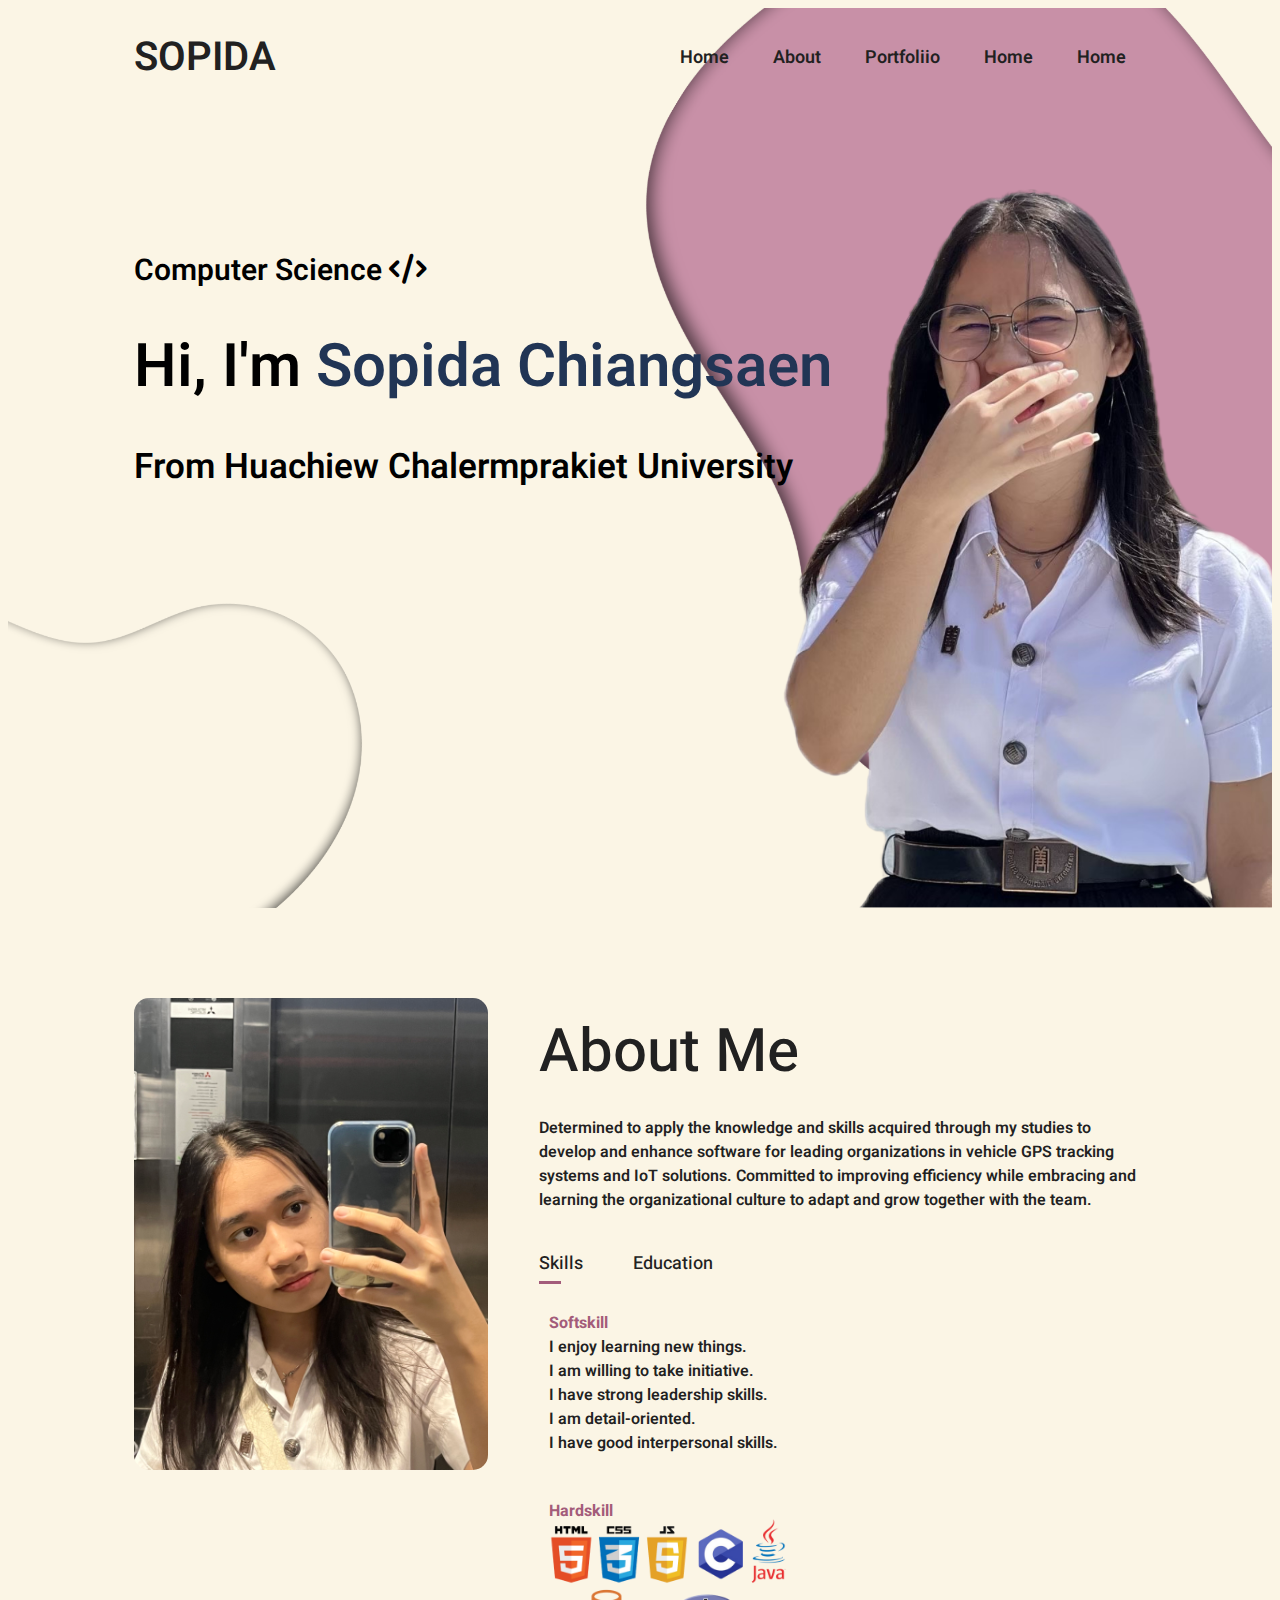
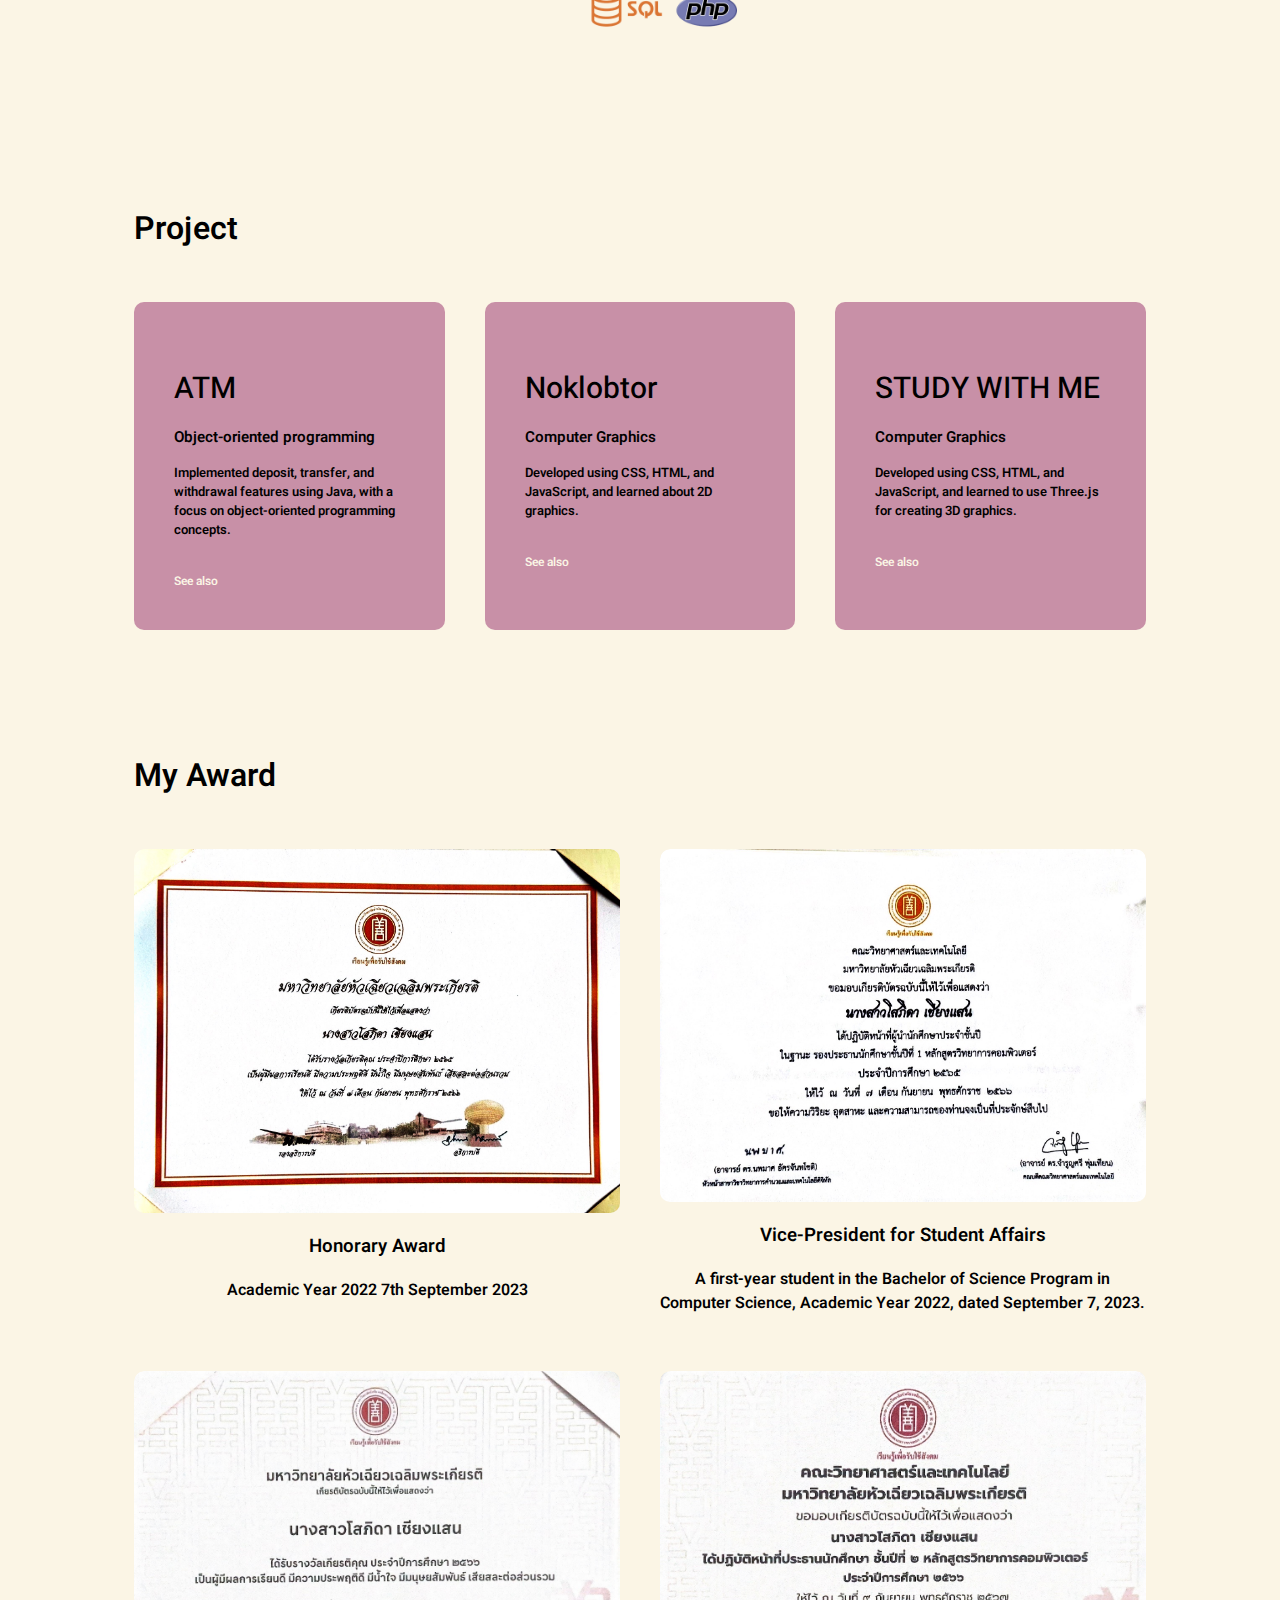
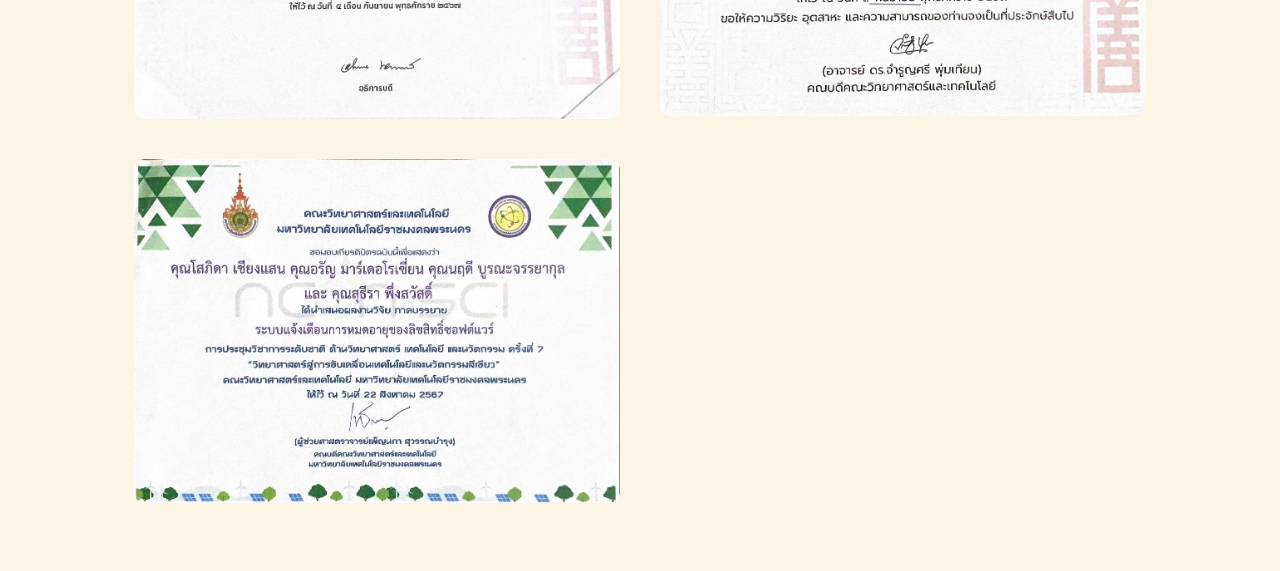
<file: index.html>
<!DOCTYPE html>
<html lang="en">
<head>
    <meta charset="UTF-8">
    <meta name="viewport" content="width=device-width, initial-scale=1.0">
    <title>Document</title>
    <link rel="stylesheet" href="style2.css">
    <link rel="stylesheet" href="https://cdnjs.cloudflare.com/ajax/libs/font-awesome/6.7.2/css/all.min.css" integrity="sha512-Evv84Mr4kqVGRNSgIGL/F/aIDqQb7xQ2vcrdIwxfjThSH8CSR7PBEakCr51Ck+w+/U6swU2Im1vVX0SVk9ABhg==" crossorigin="anonymous" referrerpolicy="no-referrer" />
</head>
<body>
    <div id="header">
        <div class="container">
            <nav>
                <a class="logo" href="#">SOPIDA</a>
                <ul>
                    <li><a href="">Home</a></li>
                    <li><a href="">About</a></li>
                    <li><a href="">Portfoliio</a></li>
                    <li><a href="">Home</a></li>
                    <li><a href="">Home</a></li>
                </ul>
            </nav>
            <div class="header-text">
                
                <p>Computer Science <i class="fa-solid fa-code"></i> </p>
                <h1>Hi, I'm <span>Sopida Chiangsaen </span></h1>
                <h2 style="margin-top: -10px;">From Huachiew Chalermprakiet University</h2>
               
            </div>
        </div>
        </div>

        <!-- about -->
        <div id="about">
            <div class="container">
                <div class="row">
                    <div class="about-col-1">
                        <img src="img/me2.jpg" >
                    </div>
                    <div class="about-col-2">
                        <h1 class="sub-title">About Me</h1>
                        <p style="margin-top:-20px;">Determined to apply the knowledge and skills acquired through my studies to develop and enhance software for leading organizations in vehicle GPS tracking systems and IoT solutions. Committed to improving efficiency while embracing and learning the organizational culture to adapt and grow together with the team.
                        </p>
                        <div class="tab-title">
                            <p class="tab-links active-link" onclick="opentab('skills')">Skills</p>
                            <p class="tab-links" onclick="opentab('education')">Education</p>
                        </div>

                        <div class="tab-contents active-tab" id="skills" style="margin-top: -4%; margin-left: -5%;">
                            <ul>
                              
                                <li ><span>Softskill</span><br> I enjoy learning new things.
                                <br>  I am willing to take initiative.
                                <br>    I have strong leadership skills.
                                <br>    I am detail-oriented.
                                <br>I have good interpersonal skills.</li>
                                        <br>
                                <li ><span>Hardskill</span><br><img src="img/code.png" style="width: 40%; margin-top: -2%;"  > </li>

                            </ul>
                        </div>

                        <div class="tab-contents" id="education" style="margin-top: -4%; margin-left: -5%;">
                            <ul>
                              
                                <li ><span>Grade 7-9</span><br> Chonburi Sukkhabot School
                                <br>
                                Science-Mathematics Program
                                </li>
                                
                                <li ><span>Grade 10-12</span><br>Chonburi Sukkhabot School 
                                <br>
                                English-Korean Program
                                </li>

                                <li ><span>Now</span><br>Huachiew Chalermprakiet University 
                                    <br>
                                    Faculty of Science and Technology
                                    <br>
                                    majoring in Computer Science
                                    <br>
                                    GPA:3.44
                                </li>

                            </ul>
                        </div>
                    </div>
                </div>
            </div>
        </div>

        <!-- -----------Project-------------- -->
        <div id="project">
            <div class="container">
                <h1 class="sab-title">Project</h1>
                <div class="project-list">
                    <div>
                        <h2>ATM</h2>
                        <h3>Object-oriented programming</h3>
                        <p>Implemented deposit, transfer, and withdrawal features using Java, with a focus on object-oriented programming concepts.</p> 
                        <a href="https://github.com/Sopida145/ATMJavaFinal">See also</a>
                     </div>

                    <div>
                       <h2>Noklobtor</h2>
                       <h3>Computer Graphics</h3>
                       <p>Developed using CSS, HTML, and JavaScript, and learned about 2D graphics.</p> 
                       <a href="https://github.com/nutkamonmano/noklobtor1">See also</a>
                    </div>
                    
                     <div>
                        <h2>STUDY WITH ME</h2>
                        <h3>Computer Graphics</h3>
                        <p>Developed using CSS, HTML, and JavaScript, and learned to use Three.js for creating 3D graphics.</p> 
                        <a href="https://github.com/Sopida145/Study-With-Me-3D-Project">See also</a>
                     </div>
                </div>

            </div>
        </div>
 <!-- ------------Portfoliio-------------    -->
 <div id="Portfoliio">
    <div class="container">
        <h1 class="sab-title">My Award</h1>
        <div class="Award-list">
            <div class="Award">
                <img src="img/A1.1.jpg">
                <div class="layer">
                    <h3>Honorary Award</h3>
                    <p>Academic Year 2022 7th September 2023</p>
                </div>
            </div>
            <div class="Award">
                <img src="img/A2.2.jpg">
                <div class="layer">
                    <h3>Vice-President for Student Affairs</h3>
                    <p>A first-year student in the Bachelor of Science Program in Computer Science, Academic Year 2022, dated September 7, 2023.</p>
                </div>
            </div>
            <div class="Award">
                <img src="img/A3.jpg">
            </div>
            <div class="Award">
                <img src="img/A4.jpg">
            </div>
            <div class="Award">
                <img src="img/A5.jpg">
            </div>


        </div>
    </div>
</div>


        <script>
            var tablinks = document.getElementsByClassName("tab-links");
            var tabcontens = document.getElementsByClassName("tab-contents");
            function opentab(tabname){
                for(tablink of tablinks){
                    tablink.classList.remove("active-link");
                }
                for(tabconten of tabcontens){
                    tabconten.classList.remove("active-tab");
                }
                event.currentTarget.classList.add("active-link");
                document.getElementById(tabname).classList.add("active-tab");
               
            }

            
        </script>
    
    
</body>
</html>
</file>
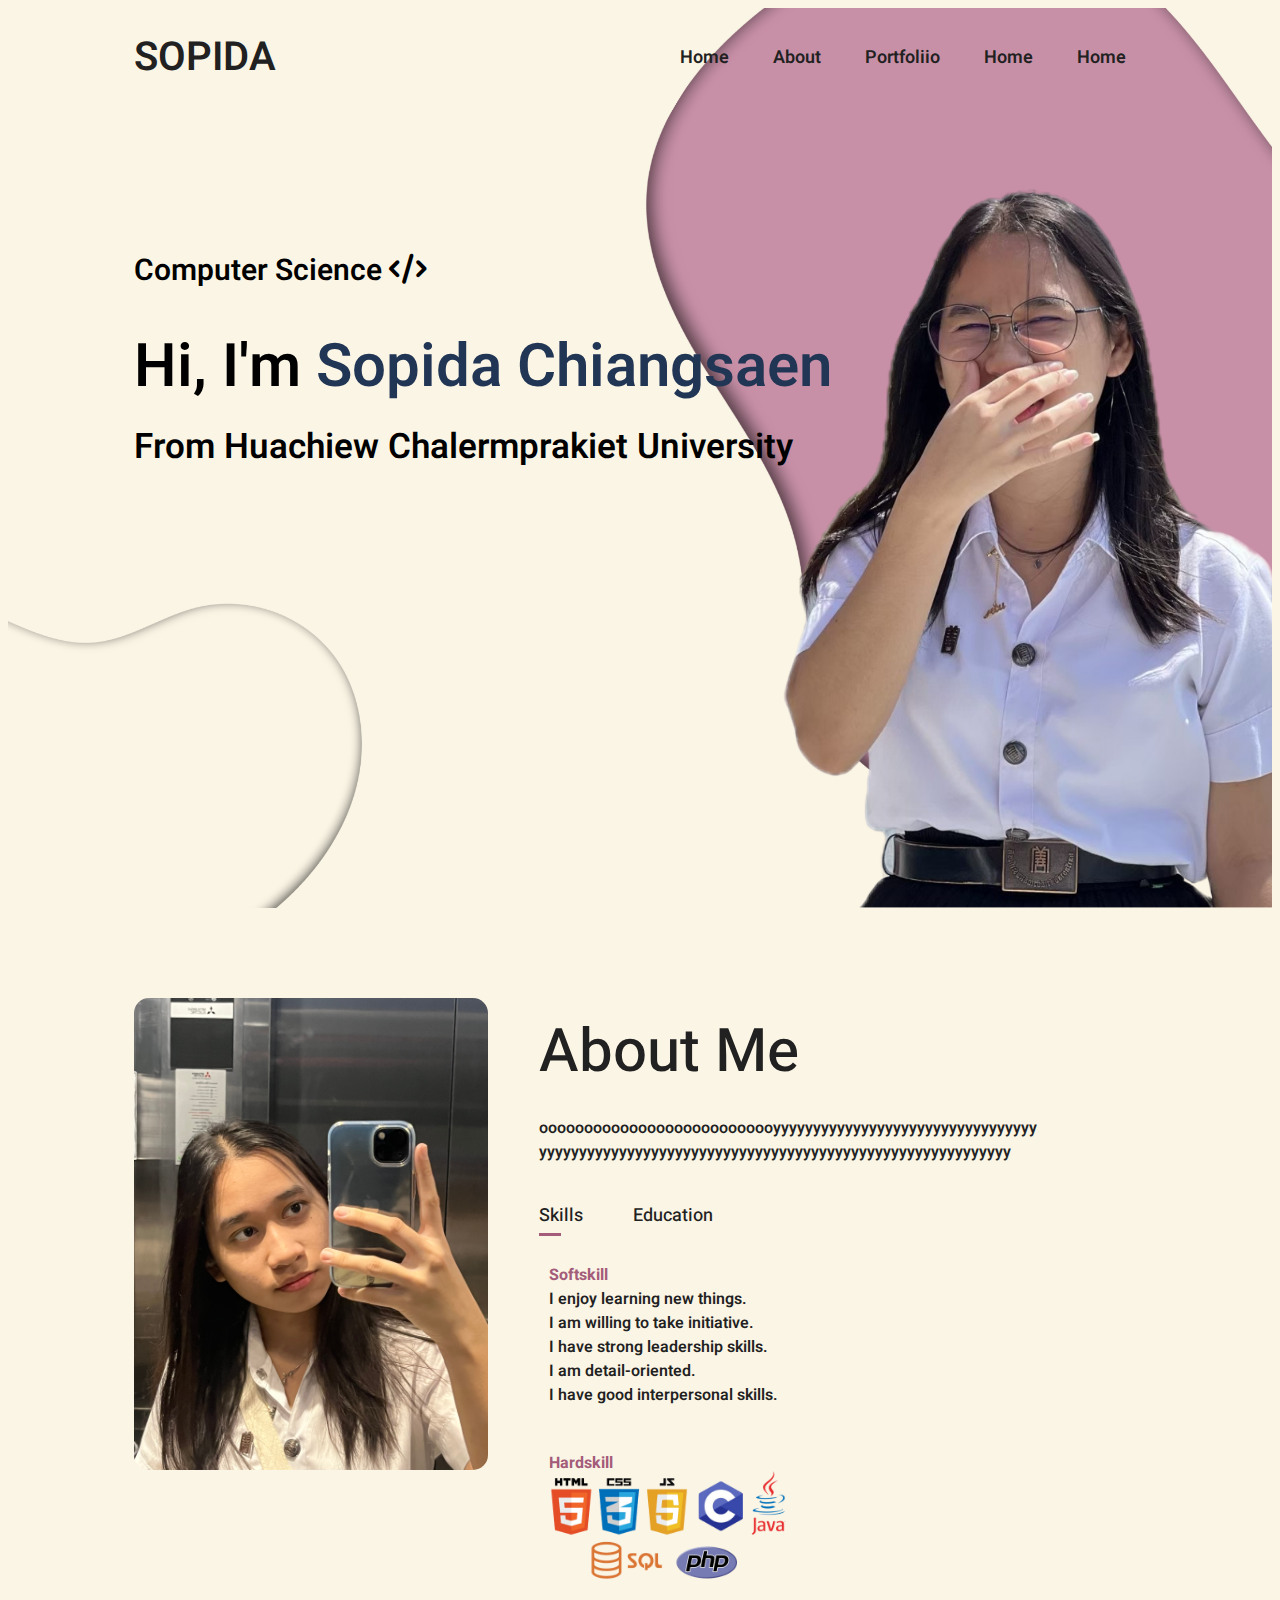
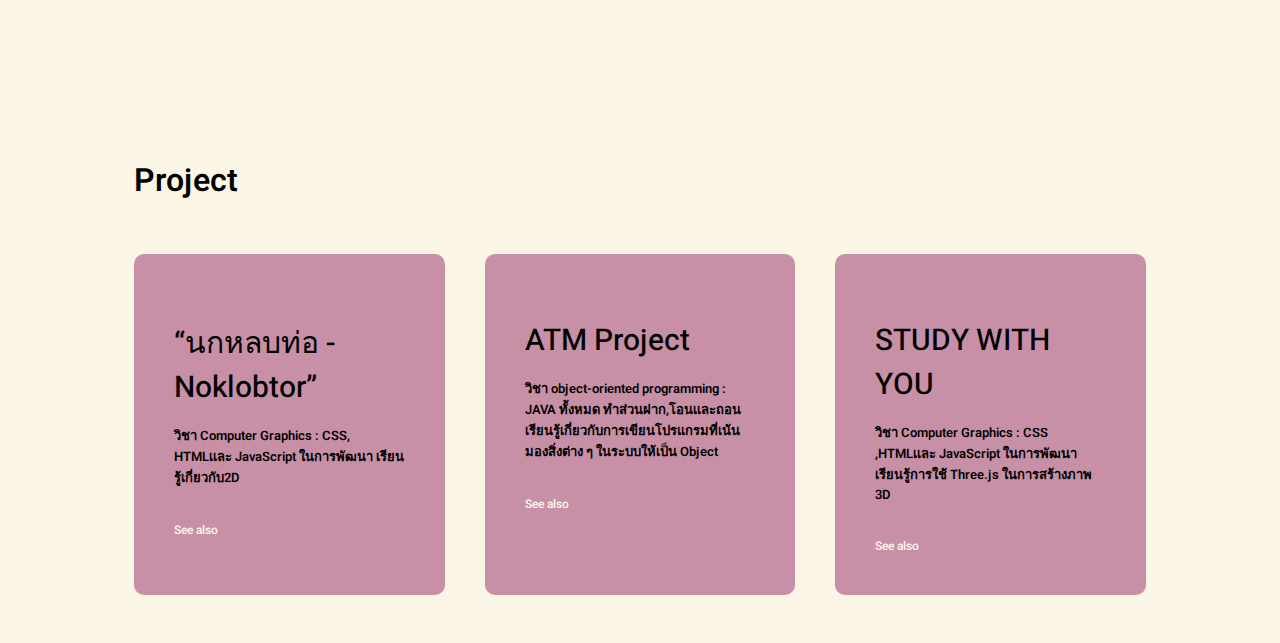
<file: index2.html>
<!DOCTYPE html>
<html lang="en">
<head>
    <meta charset="UTF-8">
    <meta name="viewport" content="width=device-width, initial-scale=1.0">
    <title>Document</title>
    <link rel="stylesheet" href="style2.css">
    <link rel="stylesheet" href="https://cdnjs.cloudflare.com/ajax/libs/font-awesome/6.7.2/css/all.min.css" integrity="sha512-Evv84Mr4kqVGRNSgIGL/F/aIDqQb7xQ2vcrdIwxfjThSH8CSR7PBEakCr51Ck+w+/U6swU2Im1vVX0SVk9ABhg==" crossorigin="anonymous" referrerpolicy="no-referrer" />
</head>
<body>
    <div id="header">
        <div class="container">
            <nav>
                <a class="logo" href="#">SOPIDA</a>
                <ul>
                    <li><a href="">Home</a></li>
                    <li><a href="">About</a></li>
                    <li><a href="">Portfoliio</a></li>
                    <li><a href="">Home</a></li>
                    <li><a href="">Home</a></li>
                </ul>
            </nav>
            <div class="header-text">
                
                <p>Computer Science <i class="fa-solid fa-code"></i> </p>
                <h1>Hi, I'm <span>Sopida Chiangsaen </span></h1>
                <h2>From Huachiew Chalermprakiet University</h2>
               
            </div>
        </div>
        </div>

        <!-- about -->
        <div id="about">
            <div class="container">
                <div class="row">
                    <div class="about-col-1">
                        <img src="img/me2.jpg" >
                    </div>
                    <div class="about-col-2">
                        <h1 class="sub-title">About Me</h1>
                        <p style="margin-top:-20px;">ooooooooooooooooooooooooooyyyyyyyyyyyyyyyyyyyyyyyyyyyyyyyyy
                            yyyyyyyyyyyyyyyyyyyyyyyyyyyyyyyyyyyyyyyyyyyyyyyyyyyyyyyyyyy
                        </p>
                        <div class="tab-title">
                            <p class="tab-links active-link" onclick="opentab('skills')">Skills</p>
                            <p class="tab-links" onclick="opentab('education')">Education</p>
                        </div>

                        <div class="tab-contents active-tab" id="skills" style="margin-top: -4%; margin-left: -5%;">
                            <ul>
                              
                                <li ><span>Softskill</span><br> I enjoy learning new things.
                                <br>  I am willing to take initiative.
                                <br>    I have strong leadership skills.
                                <br>    I am detail-oriented.
                                <br>I have good interpersonal skills.</li>
                                        <br>
                                <li ><span>Hardskill</span><br><img src="img/code.png" style="width: 40%; margin-top: -2%;"  > </li>

                            </ul>
                        </div>

                        <div class="tab-contents" id="education" style="margin-top: -4%; margin-left: -5%;">
                            <ul>
                              
                                <li ><span>Grade 7-9</span><br> Chonburi Sukkhabot School
                                <br>
                                Science-Mathematics Program
                                </li>
                                
                                <li ><span>Grade 10-12</span><br>Chonburi Sukkhabot School 
                                <br>
                                English-Korean Program
                                </li>

                                <li ><span>Now</span><br>Huachiew Chalermprakiet University 
                                    <br>
                                    Faculty of Science and Technology
                                    <br>
                                    majoring in Computer Science
                                    <br>
                                    GPA:3.44
                                </li>

                            </ul>
                        </div>
                    </div>
                </div>
            </div>
        </div>

        <!-- -----------Project-------------- -->
        <div id="project">
            <div class="container">
                <h1 class="sab-title">Project</h1>
                <div class="project-list">
                    <div>
                       <h2>“นกหลบท่อ - Noklobtor”</h2>
                       <p>วิชา Computer Graphics : CSS, HTMLเเละ JavaScript ในการพัฒนา เรียนรู้เกี่ยวกับ2D</p> 
                       <a href="#">See also</a>
                    </div>
                    <div>
                        <h2>ATM Project</h2>
                        <p>วิชา object-oriented programming : JAVA ทั้งหมด ทำส่วนฝาก,โอนเเละถอน เรียนรู้เกี่ยวกับการเขียนโปรแกรมที่เน้นมองสิ่งต่าง ๆ ในระบบให้เป็น Object </p> 
                        <a href="#">See also</a>
                     </div>
                     <div>
                        <h2>STUDY WITH YOU</h2>
                        <p>วิชา Computer Graphics : CSS ,HTMLเเละ JavaScript ในการพัฒนา เรียนรู้การใช้ Three.js ในการสร้างภาพ 3D</p> 
                        <a href="#">See also</a>
                     </div>
                </div>

            </div>
        </div>


        <script>
            var tablinks = document.getElementsByClassName("tab-links");
            var tabcontens = document.getElementsByClassName("tab-contents");
            function opentab(tabname){
                for(tablink of tablinks){
                    tablink.classList.remove("active-link");
                }
                for(tabconten of tabcontens){
                    tabconten.classList.remove("active-tab");
                }
                event.currentTarget.classList.add("active-link");
                document.getElementById(tabname).classList.add("active-tab");
               
            }

            
        </script>
    
    
</body>
</html>
</file>
<file: style2.css>
@import url('https://fonts.googleapis.com/css2?family=Heebo:wght@100..900&display=swap');

*{
    font-family: "Heebo", sans-serif;
  font-optical-sizing: auto;
  font-weight: 600;
  font-style: normal;

}
body{
    background: #FBF5E5;
    color: black;
}



#header{
    width: 100%;
    height: 100vh;
    background-image: url(img/bg3.png);
    background-size: cover;
    background-position: center;
    
}

.container{
    padding: 10px 10%;
}

nav{
    display: flex;
    align-items: center ;
    justify-content: space-between;
    flex-wrap: wrap;
}

.logo{
    
    color: #212121;
    text-decoration: none;
    font-size:40px;

}

nav ul li{
    display: inline-block;
    list-style: none;
    margin: 10px 20px;
}

nav ul li a{
    color: #212121;
    text-decoration: none;
    font-size: 18px;
    position: relative;
}

nav ul li a::after{
    content: '';
    width: 0%;
    height: 3px;
    background:#A35C7A ;
    position: absolute;
    left: 0;
    bottom: -8px;
    transition: 0.5s;

}

nav ul li a:hover::after{
    width: 100%;

}

.header-text{
    margin-top:15% ;
    font-size: 30px;

}

.header-text h1{
    font-size: 60px;
    margin-top: 20px;
}
.header-text h2{
    font-size: 35px;
    margin-top: -30px;
   
}

span{
    color: #213555;
}



/* ------about----- */
#about{
    padding: 80px 0;
    color:#212121;
}
.row{
    display: flex;
    justify-content: space-between;
    flex-wrap: wrap;
}
.about-col-1{
    flex-basis: 35%;

}
.about-col-1 img{
    width: 100%;
    border-radius: 15px;
}
.about-col-2{
    flex-basis: 60%;
}
.sub-title{
    font-size: 60px;
    font-weight: 500;
    color: #212121;
    margin-top: 10px;

}

.tab-title{
    display: flex;
    margin: 20px 0 40px;
}
.tab-links{
    margin-right:50px ;
    font-size: 18px;
    font-weight: 500;
    cursor: pointer;
    position: relative;
}
.tab-links::after{
    content: '';
    width: 0;
    height: 3px;
    background:#A35C7A ;
    position: absolute;
    left: 0;
    bottom: -7px;
    transition: 0.5s;
}
.tab-links.active-link::after{
 width: 50%;

}
.tab-contents ul li{
    list-style: none;
    margin: 10px 0;
}

.tab-contents ul li span{
    color: #A35C7A;
    font-weight: 700;
}

.tab-contents{
    display: none;
}
.tab-contents.active-tab{
    display: block;

}

/* ----------------project-------------- */
#project{
    padding: 30px 0;

}
.project-list{
    display: grid;
    grid-template-columns: repeat(auto-fit,minmax(250px,1fr));
    grid-gap:40px;
    margin-top: 50px;
}

.project-list div{
background:#C890A7 ;
padding: 40px;
font-size: 13px;
font-weight: 300;
border-radius: 10px;
transition: background 0.5s,transform 0.5s;
}

.project-list div h2{
    font-size: 30px;
    font-weight: 500;
    margin-bottom: 15px;
}

.project-list div a{
    text-decoration: none;
    color: #FBF5E5;
    font-size:  12px;
    margin-top: 20px;
    display: inline-block;
}

.project-list div:hover{
    background: #A35C7A;
    transform: translateY(-10px);
}

/* -------------Award------------- */
#Portfoliio{
    padding: 50px 0;
}
.Award-list{
    display: grid;
    grid-template-columns: repeat(auto-fit,minmax(350px,1fr));
    grid-gap:40px;
    margin-top: 50px;
}
.Award{
    border-radius: 10px;
    position: relative;
    overflow: hidden;
}

.Award img{
    width: 100%;
    border-radius: 10px;
    display: block;
}

.layer{
   
    text-align: center;
    
}
</file>
